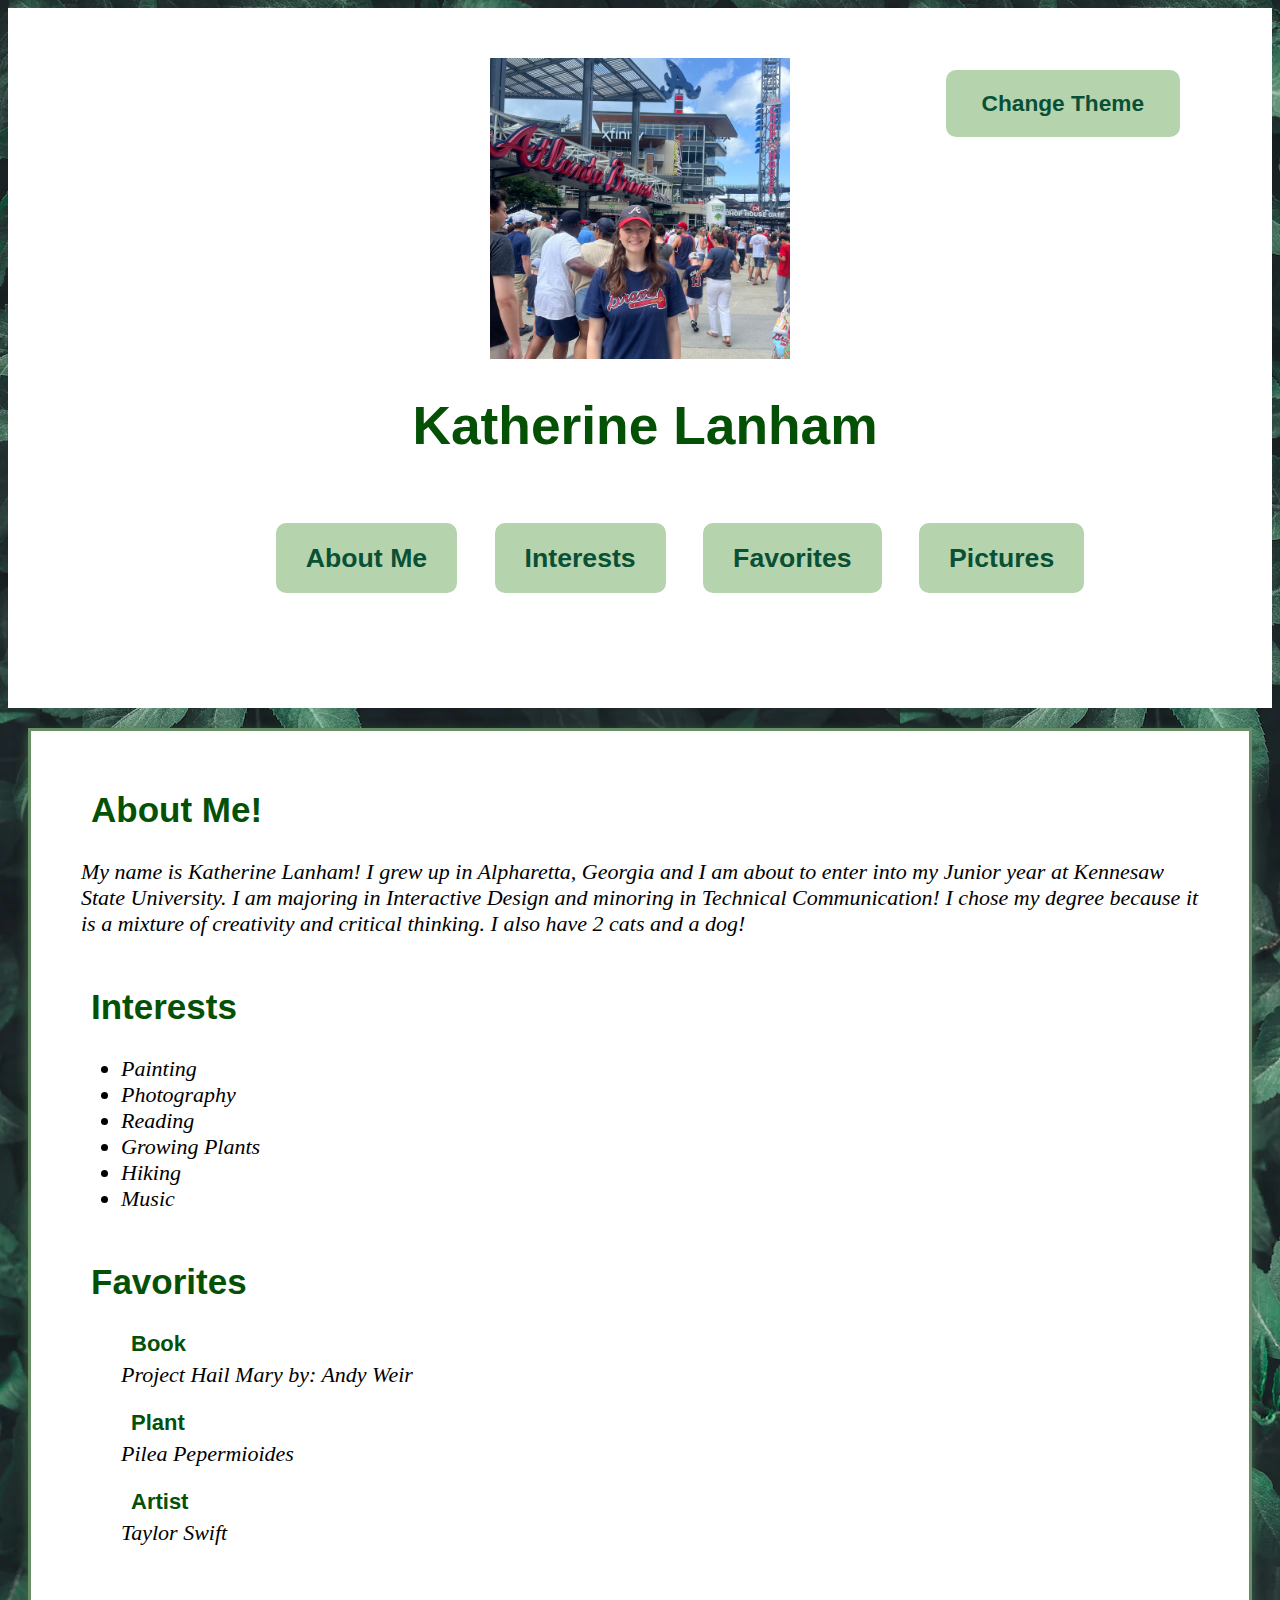
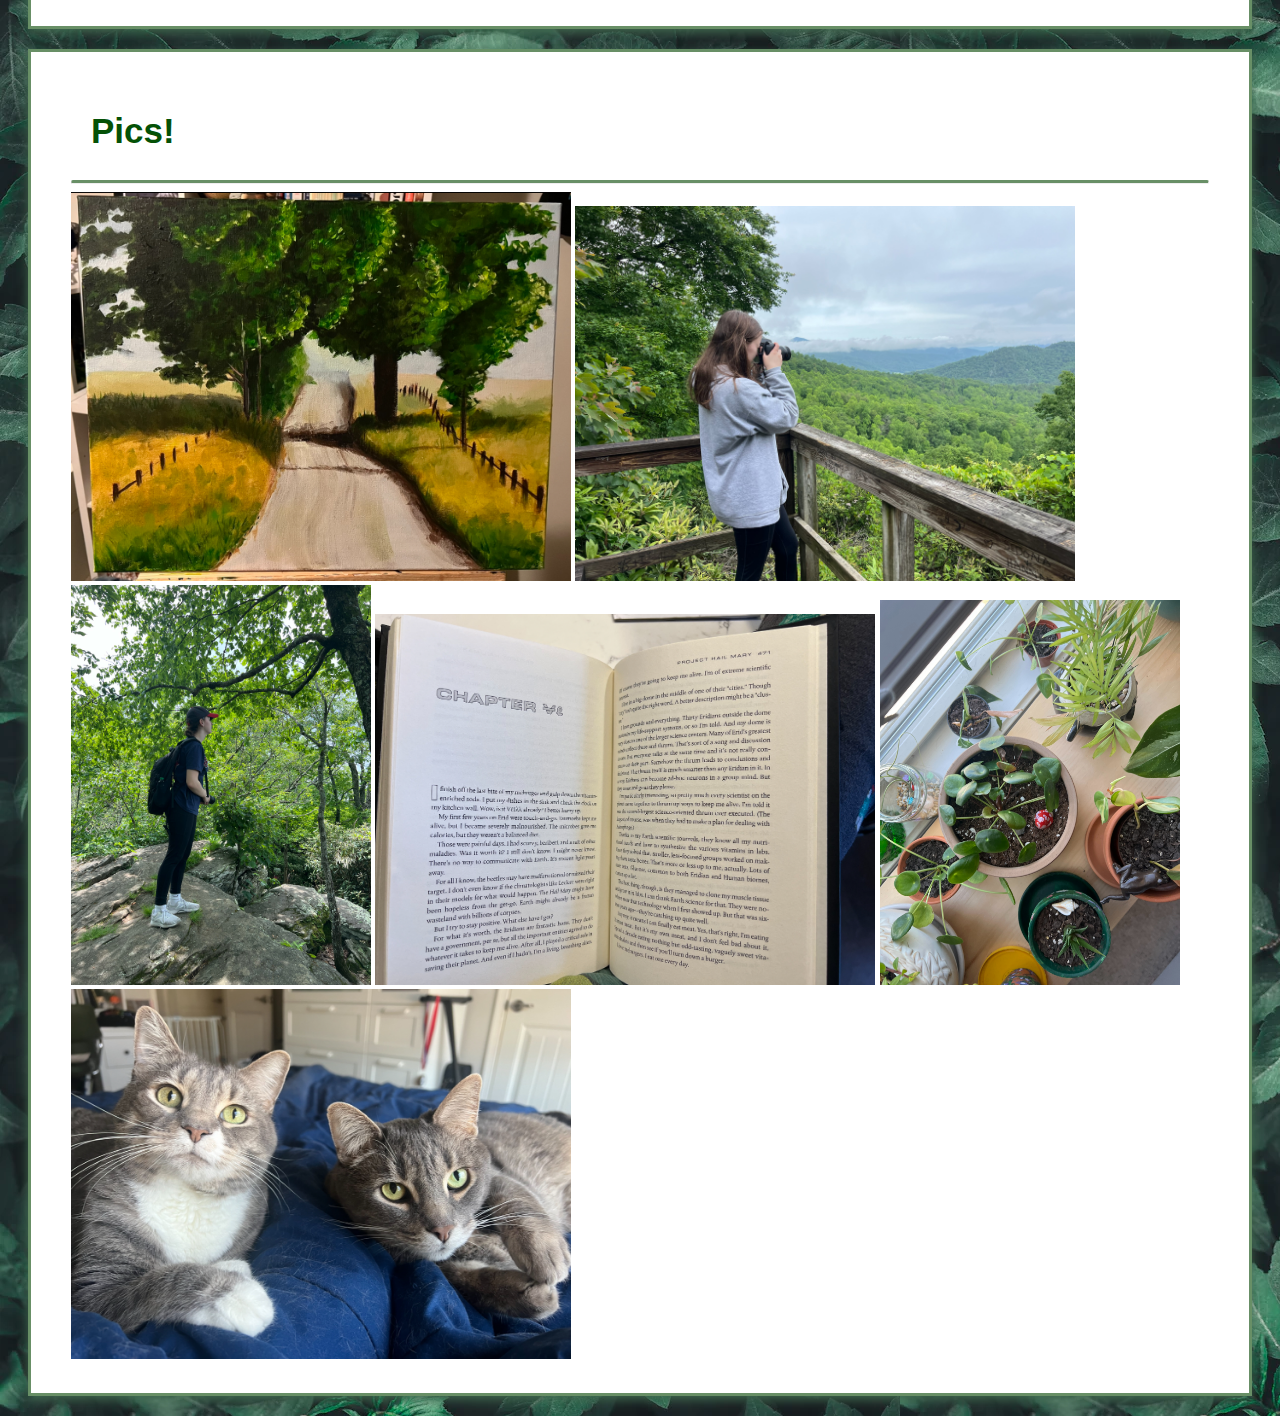
<file: index.html>
<!DOCTYPE html>
<html>
    <head> <!-- link to the css code-->
        <link rel="stylesheet" href="styles.css">
        <title>Personal Bio</title>
    </head>
    
    <body>

        <button class="themebutton">Change Theme</button> <!-- creating a button to change the theme-->
        
        <!--Adding profile card to introduce myself and my interests-->
        <div class="profile-card">
            <img src="profilepic.jpg" alt="Profile Picture" class="profile-pic" width="300" >
            <h1>Katherine Lanham</h1>
            <nav> <!-- adding a nav bar -->
                <ul>
                    <a href="#content">About Me</a>
                    <a href="#content">Interests</a>
                    <a href="#content">Favorites</a>
                    <a href="#pics">Pictures</a>
                </ul>
            </nav>
        </div>

        <div id="content">

            <h2>About Me!</h2>
            <p>My name is Katherine Lanham! I grew up in Alpharetta, Georgia and I am about to enter into my Junior year at Kennesaw State University. I am majoring in Interactive Design and minoring in Technical Communication! I chose my degree because it is a mixture of creativity and critical thinking. I also have 2 cats and a dog!</p>
            

            <h2>Interests</h2>
            <ul>
                <li>Painting</li>
                <li>Photography</li>
                <li>Reading</li>
                <li>Growing Plants</li>
                <li>Hiking</li>
                <li>Music</li>
            </ul>
    

            <h2>Favorites</h2>
            <ul>
                <h3>Book</h3>
                Project Hail Mary by: Andy Weir
                <h3>Plant</h3>
                Pilea Pepermioides
                <h3>Artist</h3>
                Taylor Swift
            </ul>
        </div>
        
        <!-- Pictures related to interests and hobbies-->
        <div id="pics">
            <h2>Pics!</h2>
            <hr class="rounded">
            <img src="IMG_9306.jpg" alt="One of my paintings" width="500">
            <img src="IMG_0009.JPG" alt="Me taking photos at an overlook" width="500">
            <img src="IMG_0051.JPG" alt="Me hiking on a trail at Black Rock Mountain" width="300">
            <img src="IMG_9311.jpg" alt="A page from one of my favorite books 'Project Hail Mary' by Andy Weir" width="500">
            <img src="IMG_9308.jpg" alt="My plant table" width="300">
            <img src="IMG_9313.jpg" alt="My two cats!" width="500">
        </div>
        
        <!--Java script for the theme button-->
        <script>
            document.querySelector('.themebutton').addEventListener('click', function() {
                document.body.classList.toggle('dark-theme');
            });
        </script>
     
    </body>

</html>
</file>
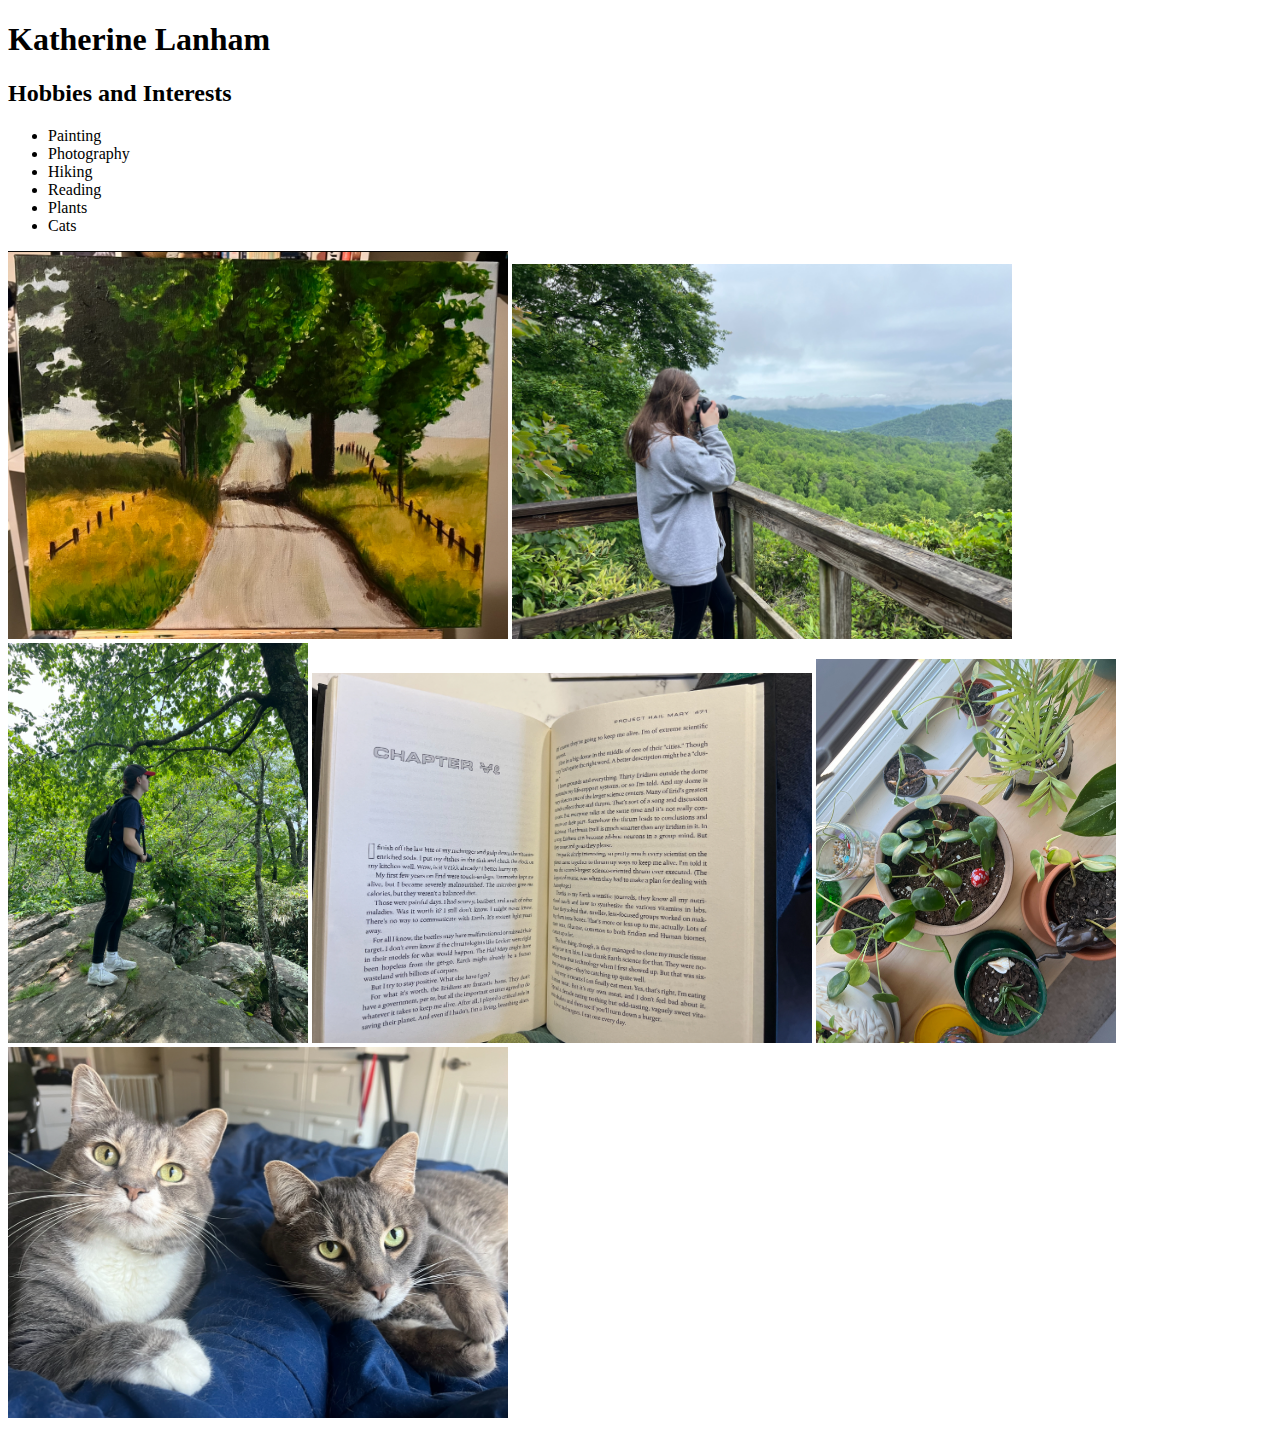
<file: assignment2.html>
<!DOCTYPE html>
<html>
<head>
    <title>Personal Bio</title>
</head> 
<body>
    <h1>Katherine Lanham</h1>
    <h2>Hobbies and Interests</h2>
    <ul>
        <li>Painting</li> 
        <li>Photography</li>
        <li>Hiking</li>
        <li>Reading</li>
        <li>Plants</li>
        <li>Cats</li>
    </ul>
    <img src="IMG_9306.jpg" alt="One of my paintings" width="500">
    <img src="IMG_0009.JPG" alt="Me taking photos at an overlook" width="500">
    <img src="IMG_0051.JPG" alt="Me hiking on a trail at Black Rock Mountain" width="300">
    <img src="IMG_9311.jpg" alt="A page from one of my favorite books 'Project Hail Mary' by Andy Weir" width="500">
    <img src="IMG_9308.jpg" alt="My plant table" width="300">
    <img src="IMG_9313.jpg" alt="My two cats!" width="500">

</body>
</file>
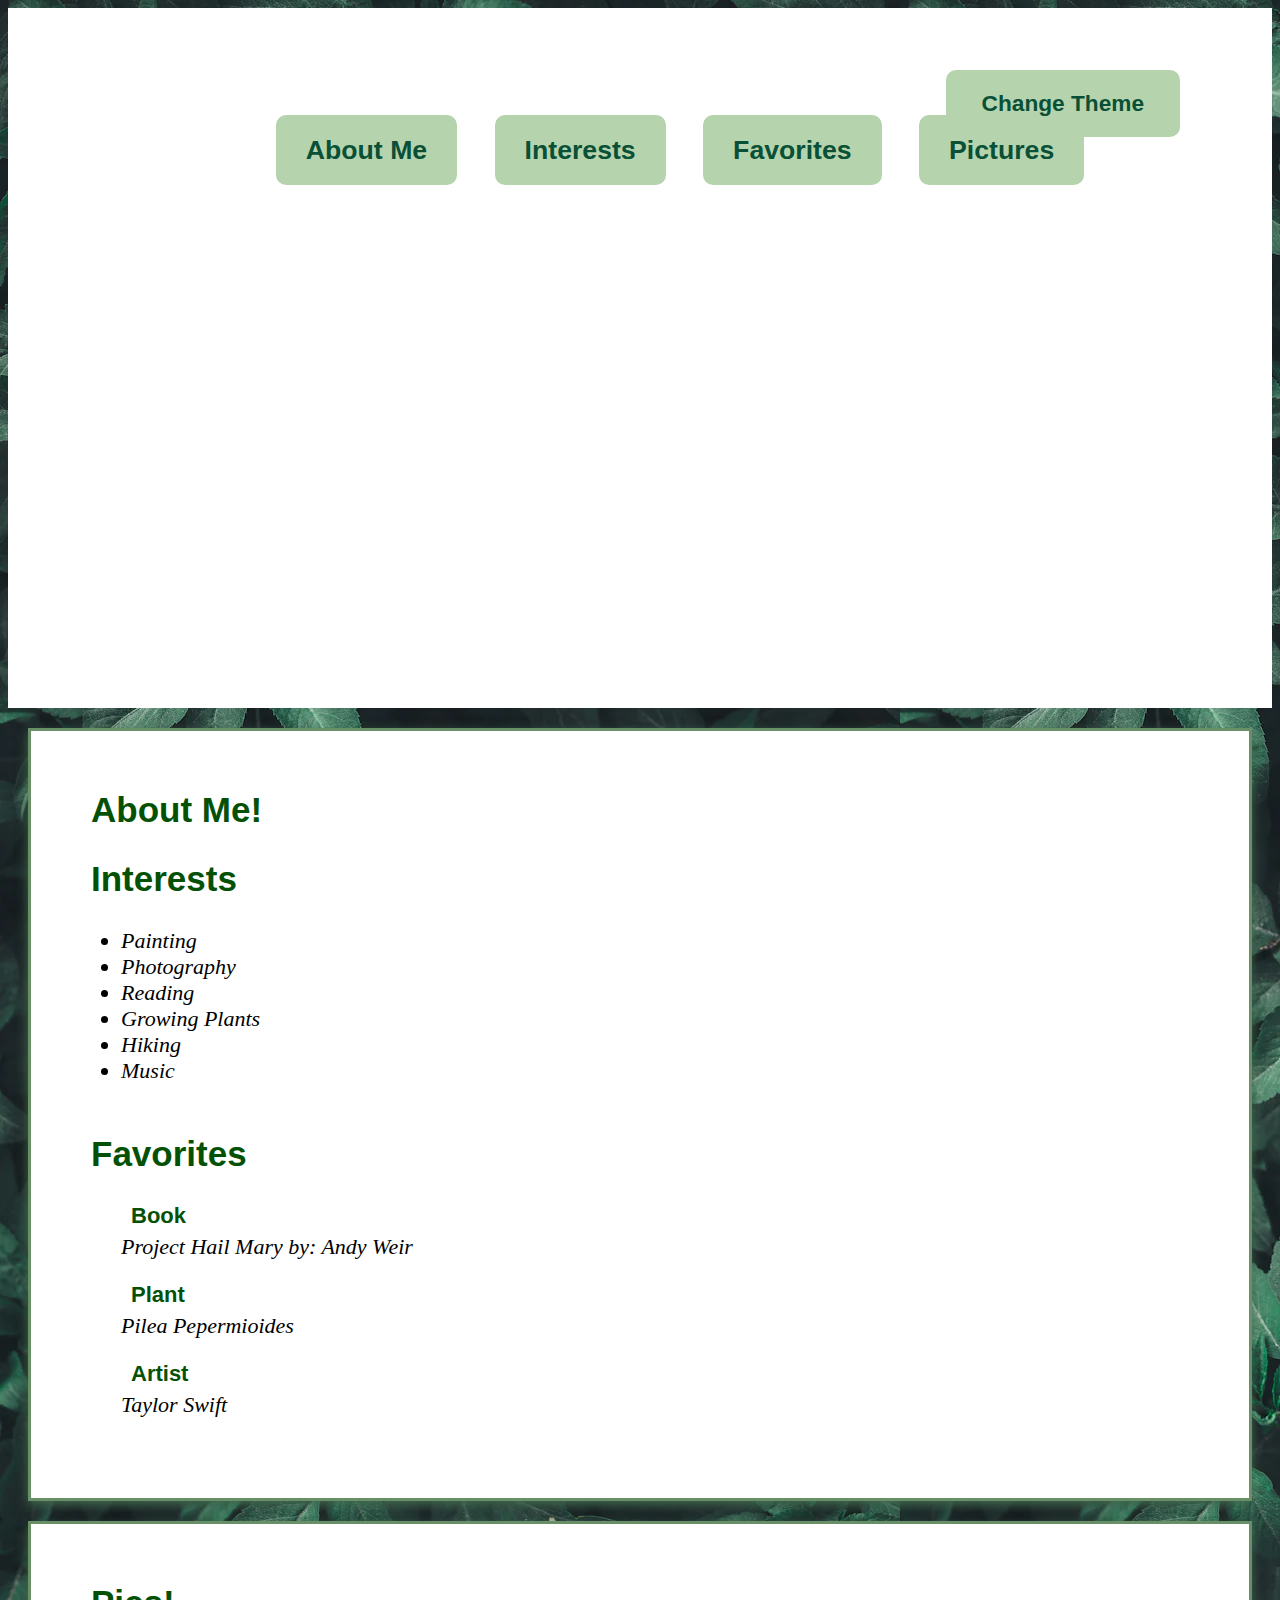
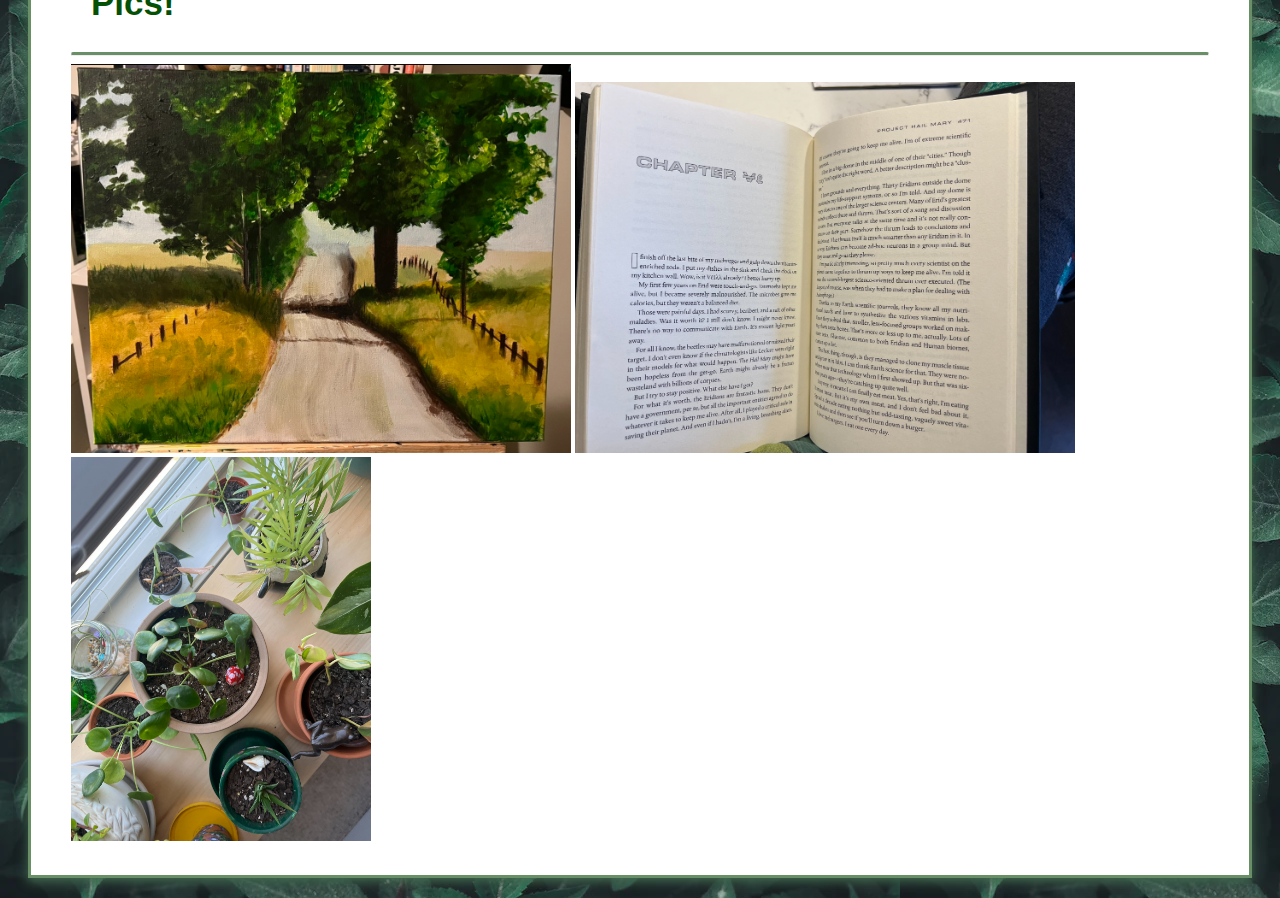
<file: index2.html>
<!DOCTYPE html>
<html>
    <head> <!-- link to the css code-->
        <link rel="stylesheet" href="styles.css">
        <title>Personal Bio</title>
    </head>
    
    <body>

        <button class="themebutton">Change Theme</button> <!-- creating a button to change the theme-->
        
        <!--Adding profile card to introduce myself and my interests-->
        <div class="profile-card">
        
            
            <nav> <!-- adding a nav bar -->
                <ul>
                    <a href="#content">About Me</a>
                    <a href="#content">Interests</a>
                    <a href="#content">Favorites</a>
                    <a href="#pics">Pictures</a>
                </ul>
            </nav>
        </div>

        <div id="content">

            <h2>About Me!</h2>
            

            <h2>Interests</h2>
            <ul>
                <li>Painting</li>
                <li>Photography</li>
                <li>Reading</li>
                <li>Growing Plants</li>
                <li>Hiking</li>
                <li>Music</li>
            </ul>
    

            <h2>Favorites</h2>
            <ul>
                <h3>Book</h3>
                Project Hail Mary by: Andy Weir
                <h3>Plant</h3>
                Pilea Pepermioides
                <h3>Artist</h3>
                Taylor Swift
            </ul>
        </div>
        
        <!-- Pictures related to interests and hobbies-->
        <div id="pics">
            <h2>Pics!</h2>
            <hr class="rounded">
            <img src="IMG_9306.jpg" alt="One of my paintings" width="500">
           
            <img src="IMG_9311.jpg" alt="A page from one of my favorite books 'Project Hail Mary' by Andy Weir" width="500">
            <img src="IMG_9308.jpg" alt="My plant table" width="300">
          
        </div>
        
        <!--Java script for the theme button-->
        <script>
            document.querySelector('.themebutton').addEventListener('click', function() {
                document.body.classList.toggle('dark-theme');
            });
        </script>
     
    </body>

</html>
</file>
<file: styles.css>
@font-face {
    font-family: "Lexend";  /* adding the Google Lexend font */
    src: url(Lexend/);
}

/*formatting all of the spacing, fonts, sizes, and colors of the font
   Also adding a background image
*/

body {
    background-image: url(background.webp);
    font-family: "Lexend", sans-serif;
}

h1, h2, h3 {
    color: rgb(4, 81, 6);
    font-family: "Lexend", sans-serif;
    font-style: normal;
   
}

h1 {
    margin-bottom: 0px;
    padding-bottom: 10px;
    margin-left: 10px;
    font-size: 40pt;
    text-align: center;
}
h2, ul, p {
    margin-left: 20px;
}
ul, p {
    font-family: 'Times New Roman', Times, serif;
    font-style: oblique;
    font-size: 22px;
    margin-left: 10px;
    margin-bottom: 50px;
}
h2 {
    font-size: 35px;
}

h3 {
    margin-bottom: 5px;
    margin-left: 10px;
    font-size: 22px;
}
/* formatting the div elements */
#name {
    margin: 20px;
    border: 3px solid #688f66;
    padding: 30px;
    padding-left: 40px;
    padding-right: 40px;
    padding-top: 10px;
    background-color: white;
    box-shadow: 0px 4px 10px rgb(64, 103, 78);
}
#content, #pics {
    margin: 20px;
    border: 3px solid #688f66;
    padding: 30px;
    padding-left: 40px;
    padding-right: 40px;
    background-color: white;
    box-shadow: 0px 4px 10px rgb(64, 103, 78);
}

hr.rounded {
    border-top: 3px solid #688f66;
    border-radius: 10px;
}


/* Dark theme styles */
.dark-theme #content, 
.dark-theme #name, 
.dark-theme #pics {
    background-color: rgb(22, 22, 42); /* dark background */
    color: white; /* light text */
}

.dark-theme h1, 
.dark-theme h2 {
    color: rgb(225, 186, 235);
}

.dark-theme h3 {
    color: rgb(185, 235, 174);
}

.themebutton {
    background-color: #b5d4ad;
    color: #095036;
    border: none;
    padding: 20px 36px;
    position: absolute;
    right: 100px;
    top: 70px;
    font-size: 17pt;
    font-weight: 550;
    border-radius: 10px;
    font-family: "Lexend", sans-serif;
    transition: background-color 0.2s;
}

.themebutton:hover {
    background-color: #095036;
    color: white;
}


/* nav formatting */
nav ul{
    font-family: "Lexend", sans-serif;
    font-style: normal;
    font-weight: 550;
    color: #095036;
    font-size: 20pt;
    text-align: center;
    padding-top: 50px;

}

nav a {
    background-color: #b5d4ad;
    padding: 20px;
    padding-left: 30px;
    padding-right: 30px;
    margin-left: 30px;
    margin-bottom: 40px;
    border-radius: 10px;
    text-decoration: none;
    color:inherit
    
    
}

nav ul a:hover{
    color: #ffffff;
    background-color: #095036;
    transition: background-color 0.3s;
}

/* making it so that the links don't turn purple or underlined after clicked */
nav a:link {
    color: inherit;
}

nav a:visited {
    color: inherit;
}


.dark-theme nav ul a {
    background-color: rgb(169, 128, 189);
    color: #ffffff;
}
.dark-theme nav ul a:hover {
    color: #ffffff;
    background-color: #688f66;
}


.profile-card {
    background-color: white;
    height: 650px;
    padding-top: 50px;
}

.profile-pic {
    display: block;
  margin-left: auto;
  margin-right: auto;
}

.dark-theme .profile-card {
    background-color: rgb(22, 22, 42);
}
</file>
